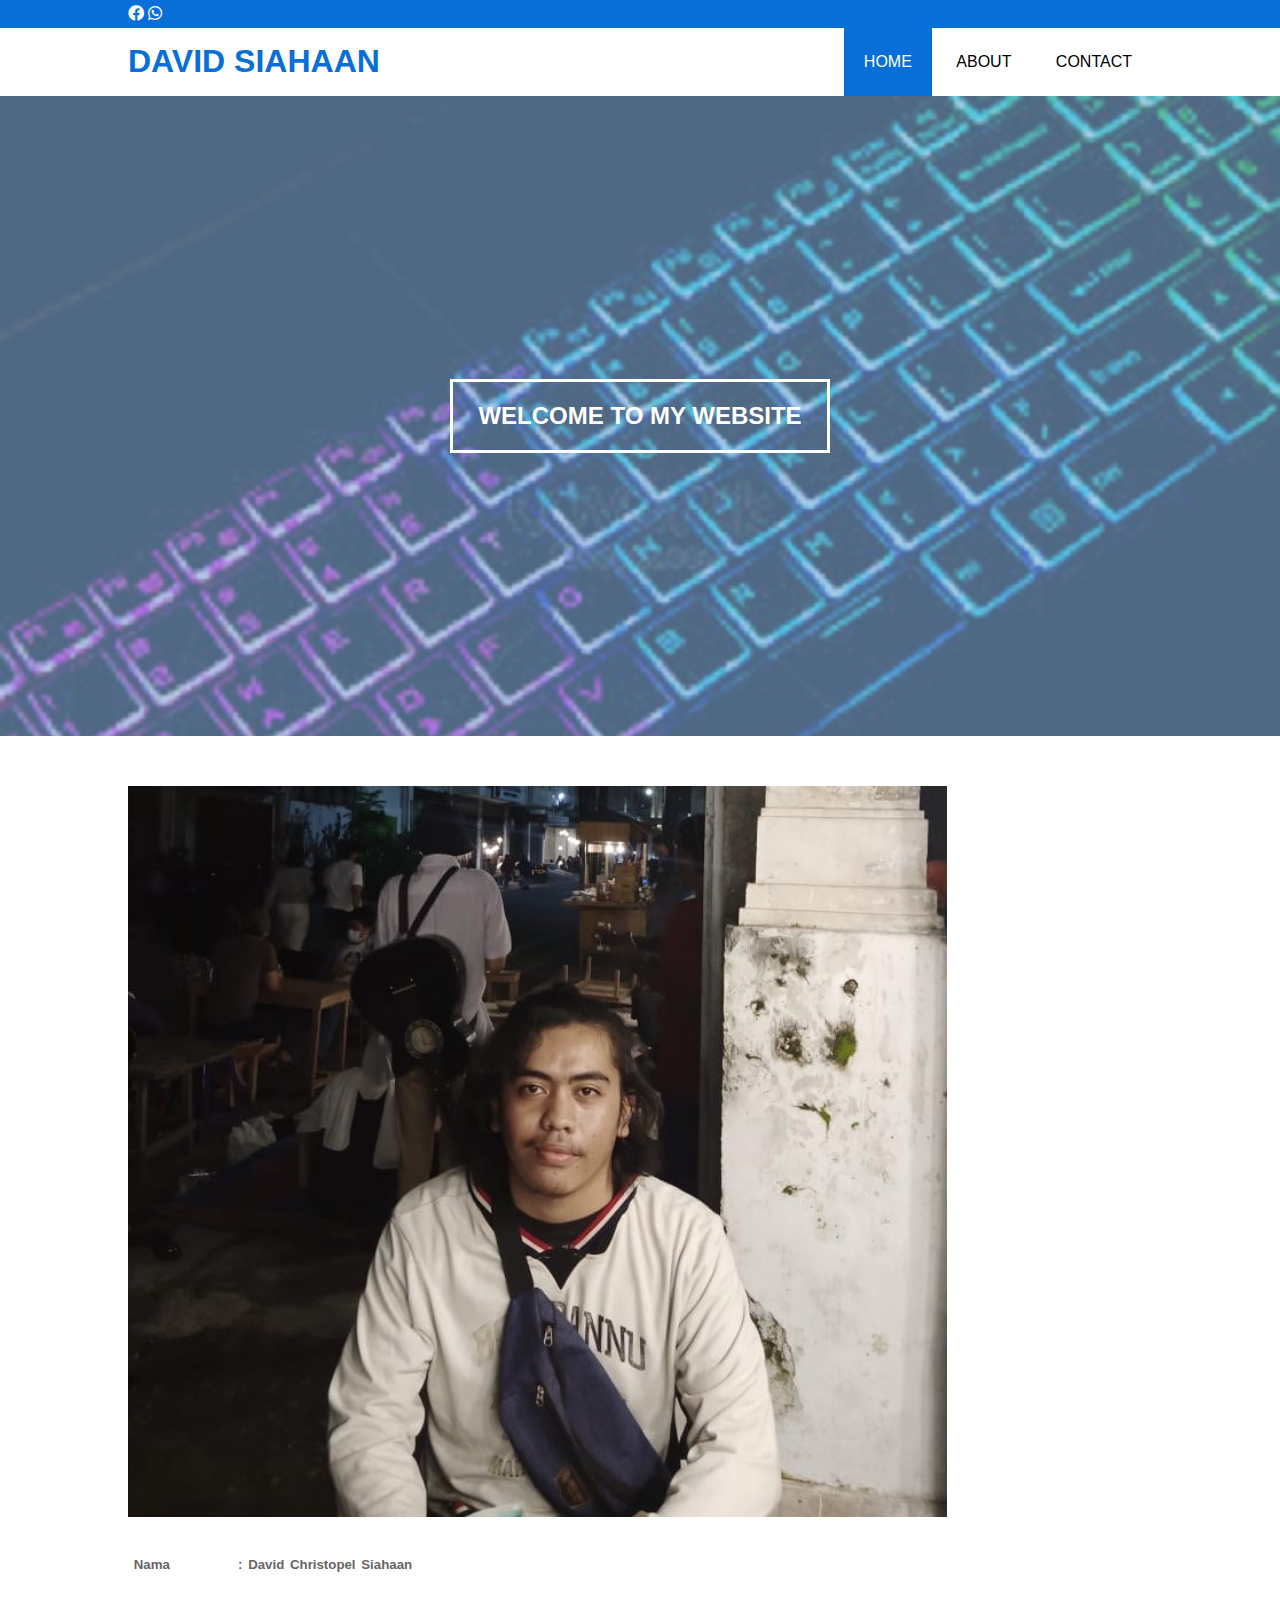
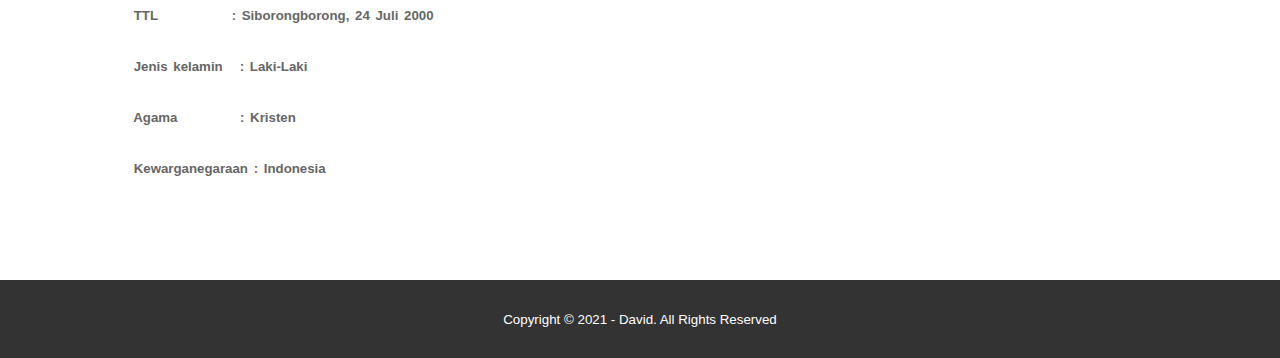
<file: index.html>
<!DOCTYPE html>
<html>
    <head>
        <meta charset="utf-8">
        <meta name="viewport" content="width=device-width, initial-scale=1">
        <title>Website David</title>
        <link rel="stylesheet" type="text/css" href="css/style.css">
        <link rel="stylesheet" href="https://cdnjs.cloudflare.com/ajax/libs/font-awesome/5.15.3/css/all.min.css ">
        <script src="https://code.jquery.com/jquery-3.6.0.min.js" integrity="sha256-/xUj+3OJU5yExlq6GSYGSHk7tPXikynS7ogEvDej/m4=" crossorigin="anonymous"></script>
    </head>
    <body>
    <!--loader-->
        <div class="bg-loader">
            <div class="loader"></div>
        </div>
    
        <!---- header -->
        <div class="medsos">
            <div class="container">
                <ul>
                    <li><a href="https://web.facebook.com/david.siahaan.925059"><i class="fab fa-facebook"></i></a></li>
                    <li><a href="#"><i class="fab fa-whatsapp"></i></a></li>
                </ul>
            </div>
        </div>
        <header>
            <div class="container">
                <h1><a href="index.html">DAVID SIAHAAN</a></h1>
                <ul>
                    <li class="active"><a href="index.html">HOME</a></li>
                    <li><a href="about.html">ABOUT</a></li>
                    <li><a href="contact.html">CONTACT</a></li> 
                </ul>
            </div>
        </header>
        <!--banner-->
        <section class="banner">
            <h2>WELCOME TO MY WEBSITE</h2>
        </section>

        <!--profil-->
        <section class="profil">
            <div class="container">
                <img src="image/david.jpg" width="80%">
                        <pre>
                            <strong>
                      <h5> Nama            : David Christopel Siahaan</h5> 
                      <h5> TTL             : Siborongborong, 24 Juli 2000</h5> 
                      <h5> Jenis kelamin   : Laki-Laki</h5> 
                      <h5> Agama           : Kristen </h5> 
                      <h5> Kewarganegaraan : Indonesia </h5>
                            </strong>
                        </pre>
            </div>
        </section>

        <!--footer-->
        <footer>
            <div class="container">
                <small>Copyright &copy; 2021 - David. All Rights Reserved</small>
            </div>
        </footer>

        <script> type="text/javascript" 
        $(document).ready(function(){
            $(".bg-loader").hide();
        })
        </script>
    </body>
</html>
</file>
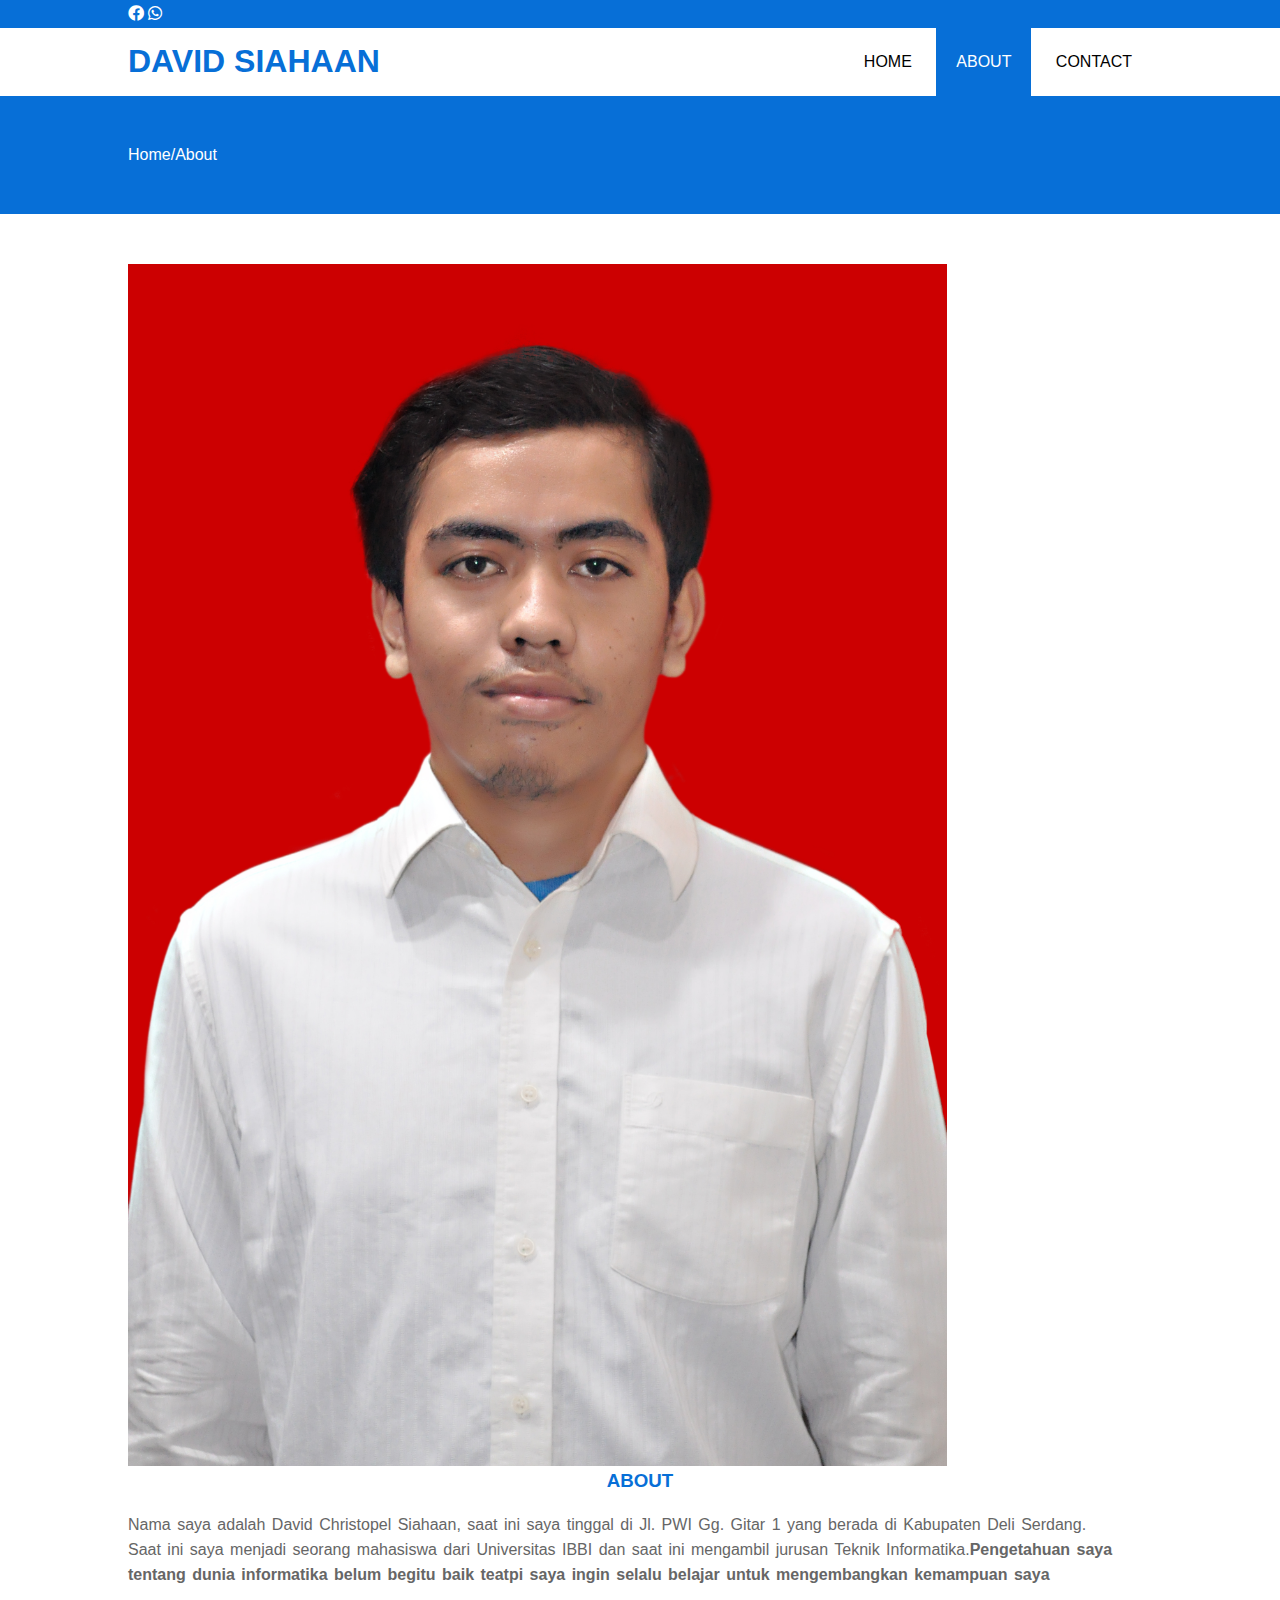
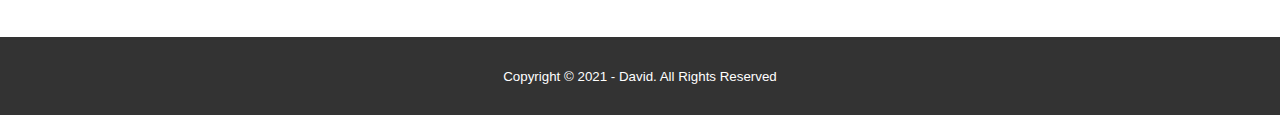
<file: about.html>
<!DOCTYPE html>
<html>
    <head>
        <meta charset="utf-8">
        <meta name="viewport" content="width=device-width, initial-scale=1">
        <title>Website David</title>
        <link rel="stylesheet" type="text/css" href="css/style.css">
        <link rel="stylesheet" href="https://cdnjs.cloudflare.com/ajax/libs/font-awesome/5.15.3/css/all.min.css ">
        <script src="https://code.jquery.com/jquery-3.6.0.min.js" integrity="sha256-/xUj+3OJU5yExlq6GSYGSHk7tPXikynS7ogEvDej/m4=" crossorigin="anonymous"></script>
    </head>
    <body>
        <!--loader-->
        <div class="bg-loader">
            <div class="loader"></div>
        </div>
    
        <!---- header -->
        <div class="medsos">
            <div class="container">
                <ul>
                    <li><a href="#"><i class="fab fa-facebook"></i></a></li>
                    <li><a href="#"><i class="fab fa-whatsapp"></i></a></li>
                </ul>
            </div>
        </div>
        <header>
            <div class="container">
                <h1><a href="index.html">DAVID SIAHAAN</a></h1>
                <ul>
                    <li ><a href="index.html">HOME</a></li>
                    <li class="active"><a href="about.html">ABOUT</a></li>
                    <li><a href="contact.html">CONTACT</a></li> 
                </ul>
            </div>
        </header>
        <!--label-->
        <section class="label">
            <div class="container">
                <p>Home/About</p>
            </div>

        </section>
        <!--about-->
        <section class="about">
            <div class="container">
                <img src="image/davidfoto.jpg" width="80%">
                <h3>ABOUT</h3>
                <p>Nama saya adalah David Christopel Siahaan, saat ini saya tinggal di Jl. PWI Gg. Gitar 1 yang berada di Kabupaten Deli Serdang.</p>
                <p>Saat ini saya menjadi seorang mahasiswa dari Universitas IBBI dan saat ini mengambil jurusan Teknik Informatika.<strong>Pengetahuan saya tentang dunia informatika belum begitu baik teatpi saya ingin selalu belajar untuk mengembangkan kemampuan saya</strong></p>
            </div>
        </section>

        <!--footer-->
        <footer>
            <div class="container">
                <small>Copyright &copy; 2021 - David. All Rights Reserved</small>
            </div>
        </footer>

        <script> type="text/javascript" 
        $(document).ready(function(){
            $(".bg-loader").hide();
        })
        </script>
    </body>
</html>
</file>
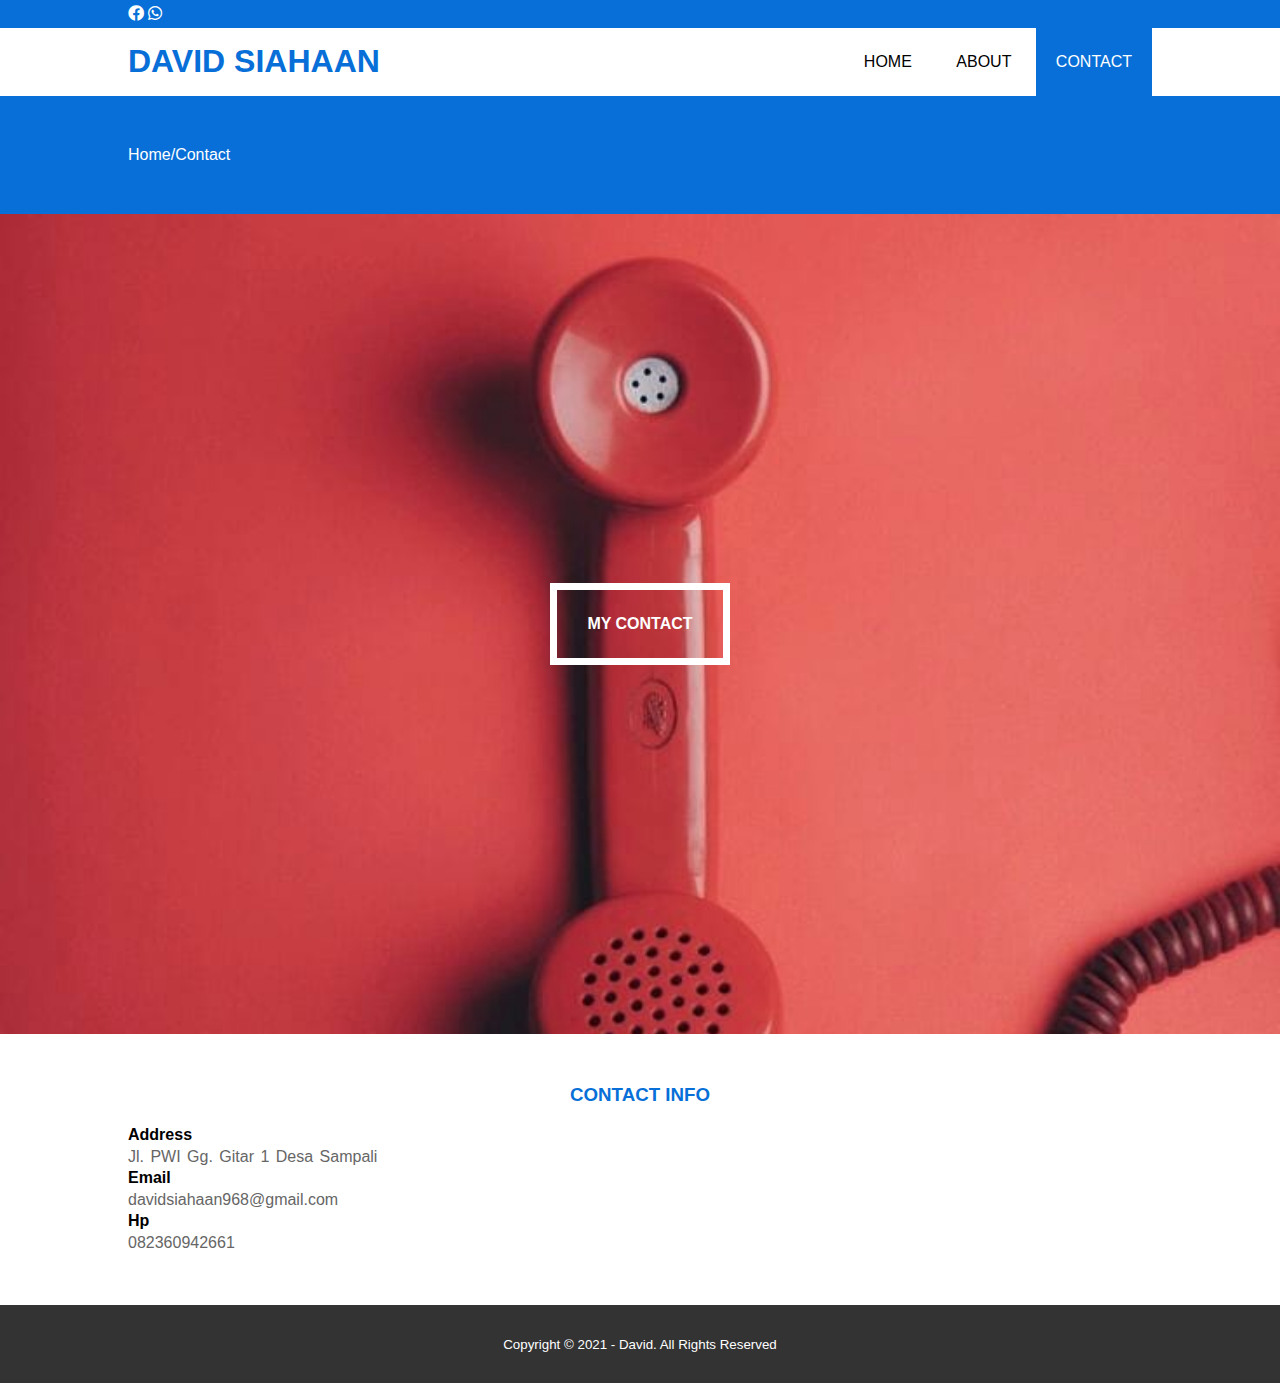
<file: contact.html>
<!DOCTYPE html>
<html>
    <head>
        <meta charset="utf-8">
        <meta name="viewport" content="width=device-width, initial-scale=1">
        <title>Website David</title>
        <link rel="stylesheet" type="text/css" href="css/style.css">
        <link rel="stylesheet" href="https://cdnjs.cloudflare.com/ajax/libs/font-awesome/5.15.3/css/all.min.css ">
        <script src="https://code.jquery.com/jquery-3.6.0.min.js" integrity="sha256-/xUj+3OJU5yExlq6GSYGSHk7tPXikynS7ogEvDej/m4=" crossorigin="anonymous"></script>
    </head>
    <body>
        <!--loader-->
        <div class="bg-loader">
            <div class="loader"></div>
        </div>
    
        <!---- header -->
        <div class="medsos">
            <div class="container">
                <ul>
                    <li><a href="#"><i class="fab fa-facebook"></i></a></li>
                    <li><a href="#"><i class="fab fa-whatsapp"></i></a></li>
                </ul>
            </div>
        </div>
        <header>
            <div class="container">
                <h1><a href="index.html">DAVID SIAHAAN</a></h1>
                <ul>
                    <li ><a href="index.html">HOME</a></li>
                    <li ><a href="about.html">ABOUT</a></li>
                    <li class="active"><a href="contact.html">CONTACT</a></li> 
                </ul>
            </div>
        </header>

        <!--label-->
        <section class="label">
            <div class="container">
                <p>Home/Contact</p>
            </div>
        </section>

        <!--banner-->
        <section class="bannerh">
            <h4>MY CONTACT</h4>
        </section>

        <!--about-->
        <section class="about">
            <div class="container">
                <h3>CONTACT INFO</h3>
                <div class="ibox">
                    <div class="col-4">
                        <h4>Address</h4>
                        <p>Jl. PWI Gg. Gitar 1 Desa Sampali</p>
                    </div>
                    <div class="col-4">
                        <h4>Email</h4>
                        <p>davidsiahaan968@gmail.com</p>
                    </div>
                    <div class="col-4">
                        <h4>Hp</h4>
                        <p>082360942661</p>
                    </div>
                </div>
                
            </div>
        </section>

        <!--footer-->
        <footer>
            <div class="container">
                <small>Copyright &copy; 2021 - David. All Rights Reserved</small>
            </div>
        </footer>

        <script> type="text/javascript" 
        $(document).ready(function(){
            $(".bg-loader").hide();
        })
        </script>
    </body>
</html>
</file>
<file: css/style.css>
* {
    padding:0;
    margin:0;
    font-family: sans-serif; 
}
a{
    color:inherit ;
    text-decoration: none;
}
.medsos {
    padding: 5px 0;
    background-color:#076FD7 ;
}
.medsos ul li {
    display: inline-block;
    color: #fff;
}
.container {
    width: 80%;
    margin: 0 auto;
}
.container:after {
    content:'';
    display: block;
    clear: both;
}
header h1{
    float: left; 
    padding: 15px 0;
    color: #076FD7;
}
header ul{
    float: right;
}
header ul li {
    display: inline-block;
}
header ul li a{
    padding: 25px 20px;
    display: inline-block;
}
header ul li a:hover { 
    background-color: #076FD7;
    color: #fff;
}
.active {
    background-color: #076FD7;
    color: #fff;
}
.banner {
    height: 60vh;
    background-image: url('../image/bannerr.jpg');
    background-size: cover;
    position: relative;
    display: flex;
    justify-content: center;
    align-items: center;
}
.banner:after {
    content : '';
    display : block;
    position: absolute;
    top: 0;
    left: 0;
    right: 0;
    bottom: 0;
    background-color: rgba(130, 174, 219, 0.6);
}
.banner h2 {
    color: #fff;
    z-index: 1;
    padding: 20px 25px;
    border: 3px solid #fff;
}
.bannerh {
    height: 80vh;
    background-image: url('../image/ban1.jpg');
    background-size: cover;
    position: relative;
    display: flex;
    justify-content: center;
    align-items: center;
}
.bannerh h4 {
    color: #fff;
    z-index: 1;
    padding: 25px 30px;
    border: 7px solid #fff;
}

section {
    padding: 50px 0;
}
section h3 {
    text-align: center;
    padding: 20px o;
    color: #076FD7;
    margin-bottom: 20px;
}
.profil {
    color:#666;
    word-spacing: 2px;
   
    
}
.about p {
    color: #666;
    word-spacing: 2px;
    line-height: 25px;  
}
footer {
    padding: 30px 0;
    background-color: #333;
    color: #fff;
    text-align: center;
}
.bg-loader {
    background-color: #eee;
    position: fixed;
    top: 0;
    left: 0;
    right: 0;
    bottom: 0; 
    z-index: 9999;
    display: flex;
    justify-content: center;
    align-items: center;
}
.bg-loader .loader {
    width: 100px;
    height: 100px;
    border: 3px solid #fff;
    border-radius: 50%;
    border-top-color: #076FD7;
    border-right-color: #076FD7;
    border-bottom-color: #076FD7; 
    animation: puterin .8s linear infinite;
}
.label {
    background-color: #076FD7;
    color: #fff;
}
@keyframes puterin{
    100% {
        transform: rotate(360deg);
    }
}
@media screen and (max-width: 768px) {
    .container{
        width: 90%;
    }
    header h1{
        text-align: center;
        float: none;
    }
    header ul {
        text-align: center;
        float: none;
    }
    .box .col-4 {
        width: 100%;
        float: none;
    }
}
</file>
